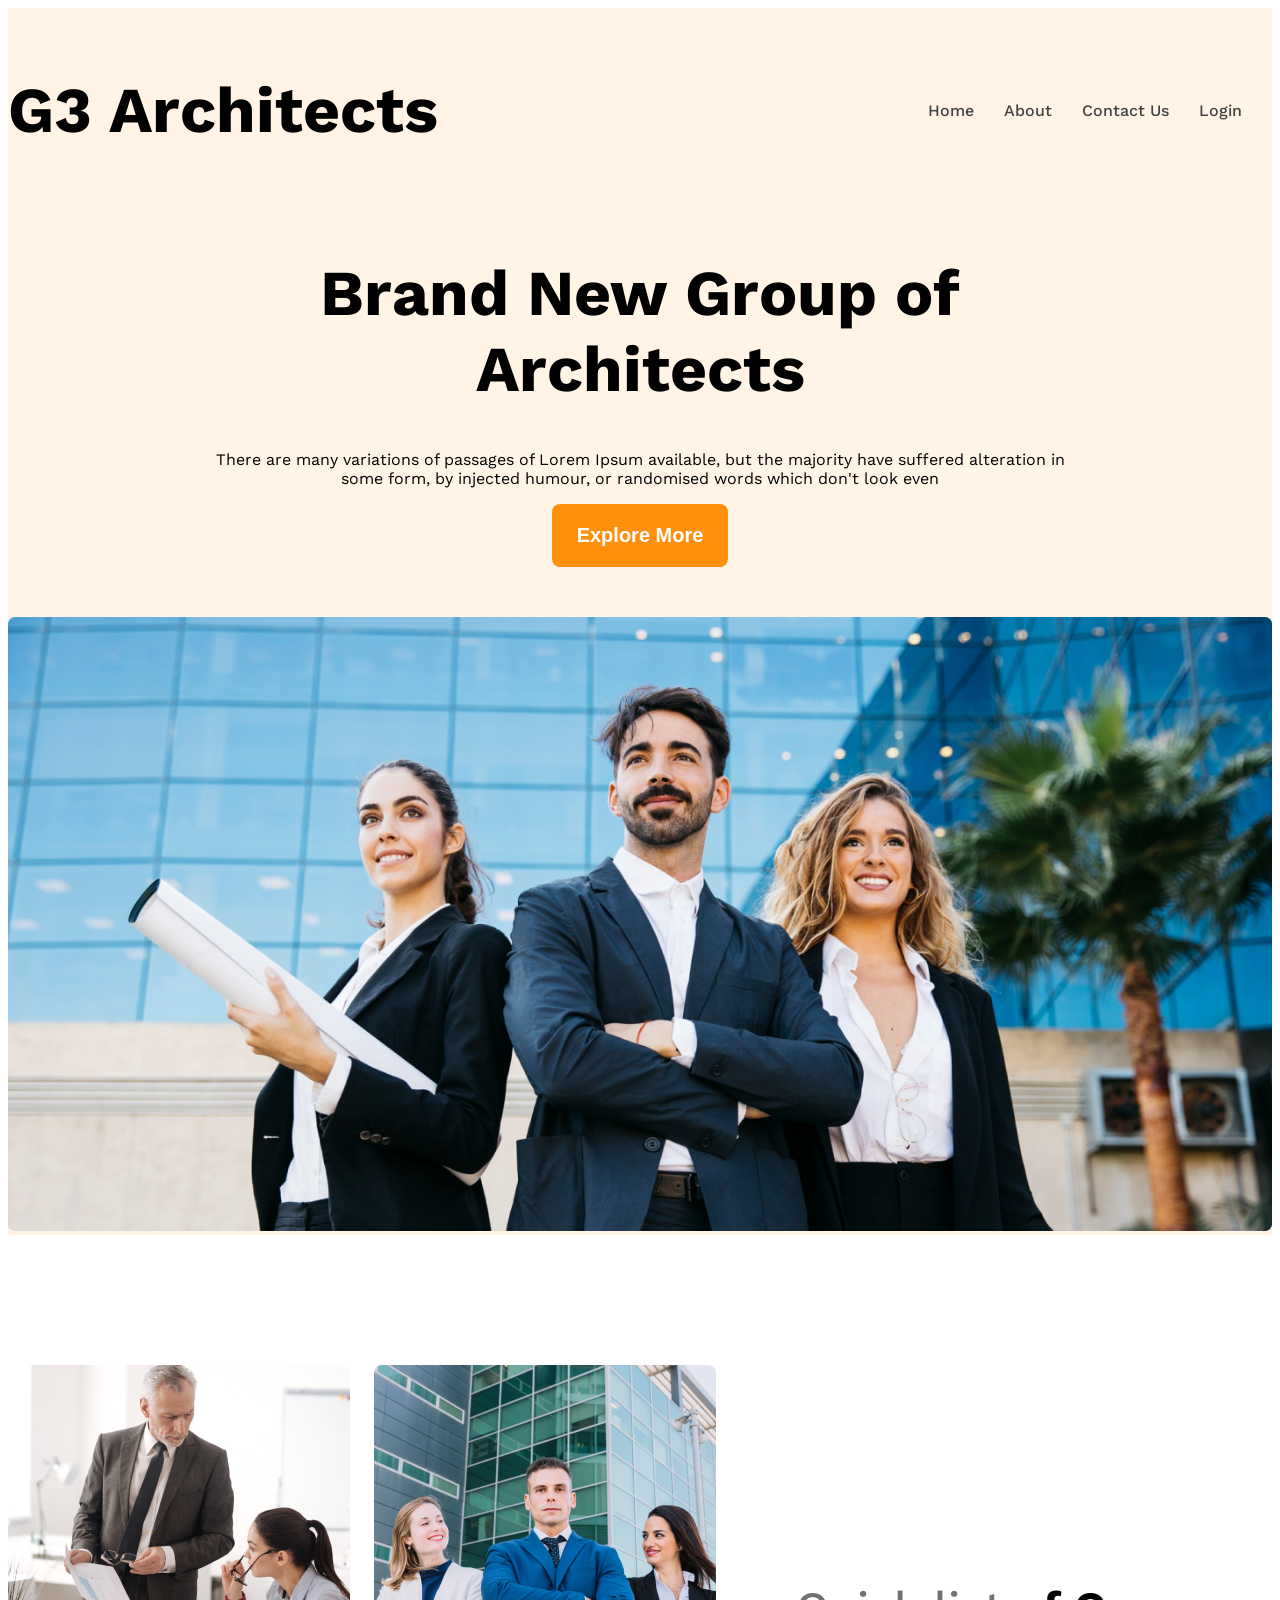
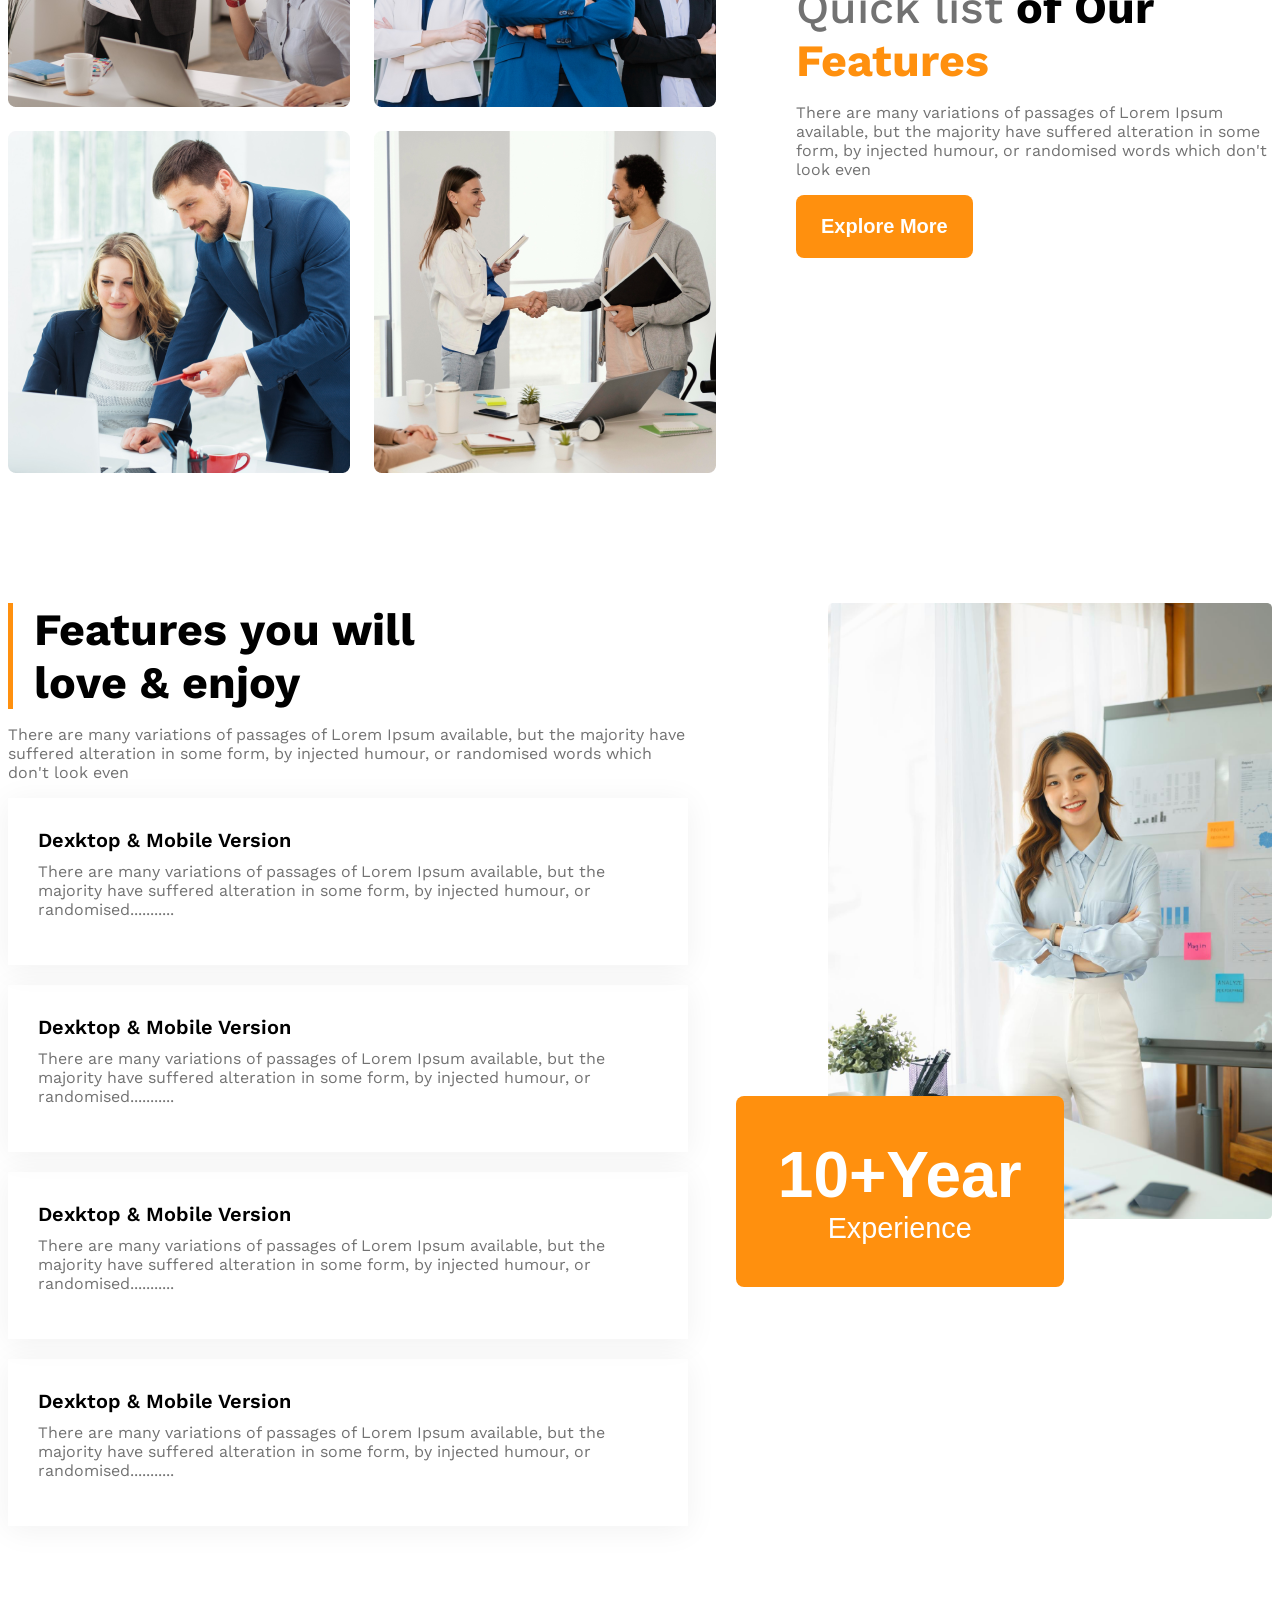
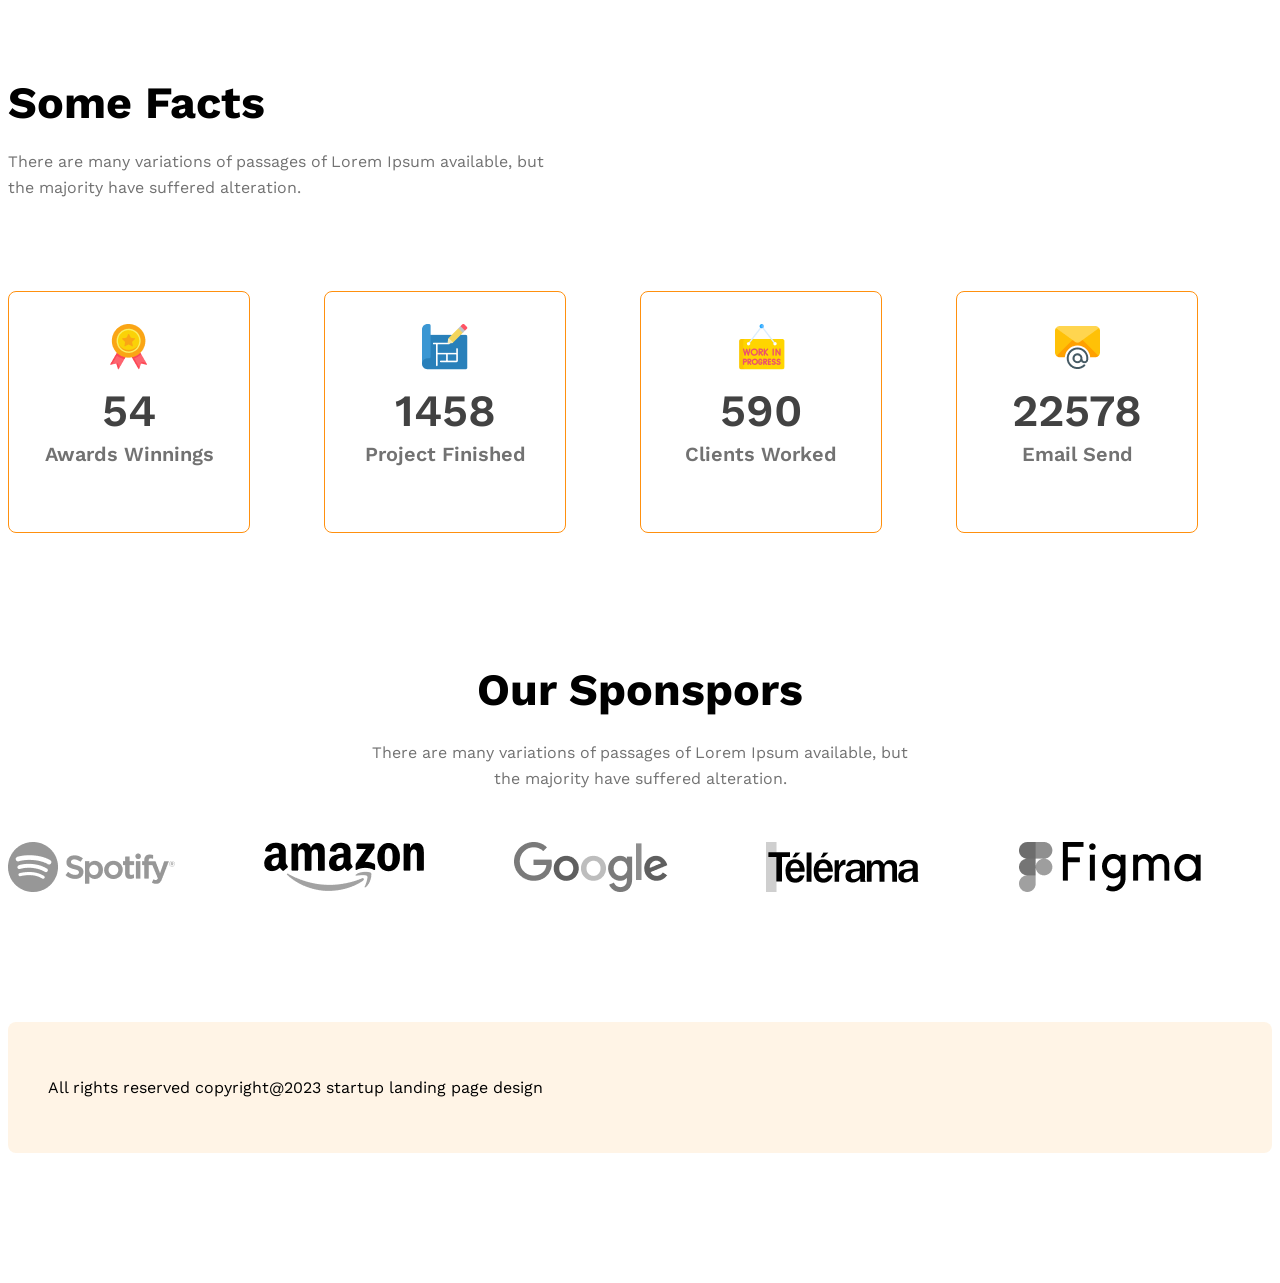
<file: index.html>
<!DOCTYPE html>
<html lang="en">
<head>
    <meta charset="UTF-8">
    <meta name="viewport" content="width=device-width, initial-scale=1.0">
    <title>G4 Architects</title>
    <link rel="preconnect" href="https://fonts.googleapis.com">
<link rel="preconnect" href="https://fonts.gstatic.com" crossorigin>
<link href="https://fonts.googleapis.com/css2?family=Work+Sans:ital,wght@0,100..900;1,100..900&display=swap" rel="stylesheet">
    <link rel="stylesheet" href="./style/style.css">
</head>
<body>
    <header class="bg-light">
        <nav class="navbar display-flex" >
            <h3 class="brand "> G3 Architects</h3>
            <ul class="nav-links display-flex">
                    <!-- li.nav-item*4>a.nav-link                         -->
                <li class="nav-item"><a href="" class="nav-link text-gray">Home </a></li>
                <li class="nav-item"><a href="" class="nav-link text-gray"> About </a></li>
                <li class="nav-item"><a href="" class="nav-link text-gray"> Contact Us </a></li>
                <li class="nav-item"><a href="" class="nav-link text-gray"> Login</a></li>
            </ul>
        </nav>
        <div class="banner">
       <div class="banner-content">
         <h1 class="banner-title">Brand New 
Group of Architects</h1>
      <p class="banner-description">There are many variations of passages of Lorem Ipsum available, but the majority have suffered alteration in some form, by injected humour, or randomised words which don't look even</p>
      <button class="btn-explore">Explore More</button>
       </div>
   
    <img class="banner-img" src="./images/banner.png" alt="">
 </div>
    </header>
    <main>   
        <!-- teams section starts  -->
        <section class="teams display-flex">
            <div class="images-container">
                <img src="./images/team1.png" alt="two team architect discussing about">
                <img src="./images/team2.png" alt="two team architect discussing about">
                <img src="./images/team3.png" alt="two team architect discussing about">
                <img src="./images/team4.png" alt="two team architect discussing about">

            </div>
            <div class="our-features">
                <h2 class="section-title"><span id="quick-list" class="text-light-gray">Quick list</span> <span>of Our</span> <span class="explore-color">Features</span></h2>
                <p class="features-description text-light-gray">There are many variations of passages of Lorem Ipsum available, but the majority have suffered alteration in some form, by injected humour, or randomised words which don't look even</p>
                <button class="btn-explore">Explore More</button>
            </div>
        </section>
        <!-- features section starts  -->
         <section class="features display-flex">
            <div>
                <h3 id="features-section-title" class="section-title">Features you will <br>love & enjoy</h3>
                <p  class="text-light-gray ">There are many variations of passages of Lorem Ipsum available, but the majority have suffered alteration in some form, by injected humour, or randomised words which don't look even</p>
                <div class="good-title">
                    <h4 class="good-title2">Dexktop & Mobile Version</h4>
                    <p class="text-light-gray faul">There are many variations of passages of Lorem Ipsum available, but the majority have suffered alteration in some form, by injected humour, or randomised...........</p>
                </div>
                <div class="good-title">
                    <h4 class="good-title2">Dexktop & Mobile Version</h4>
                    <p class="text-light-gray faul">There are many variations of passages of Lorem Ipsum available, but the majority have suffered alteration in some form, by injected humour, or randomised...........</p>
                </div>
                <div class="good-title">
                    <h4 class="good-title2">Dexktop & Mobile Version</h4>
                    <p class="text-light-gray faul">There are many variations of passages of Lorem Ipsum available, but the majority have suffered alteration in some form, by injected humour, or randomised...........</p>
                </div>
                <div class="good-title">
                    <h4 class="good-title2">Dexktop & Mobile Version</h4>
                    <p class="text-light-gray faul">There are many variations of passages of Lorem Ipsum available, but the majority have suffered alteration in some form, by injected humour, or randomised...........</p>
                </div>
            </div>
            <div>
                <img src="./images/./architect.png" alt="">
                <button id="experience-badge" class="btn-explore"><span id="experience-title">10+Year</span><br><span>Experience</span></button>
            </div>

         </section>
        <!-- feature will enjoy  -->
         <section>
            <div class="part">
                <h3 class="section-title ">Some Facts</h3>
            <p class="text-light-gray fact-description">There are many variations of passages of Lorem Ipsum available, but the majority have suffered alteration.</p>
            </div>
            <div class="facts-container">
                <!-- .fact-card*4>img.fact-icon+h4.fact-number+h5.fact-name  -->
                <div class="fact-card display-flex">
                   <div>
                     <img src="./images/icons/ribon.png" alt="" class="fact-icon">
                    <h4 class="fact-number">54</h4>
                    <h5 class="fact-name">Awards Winnings</h5>
                   </div>
                </div>
                <div class="fact-card display-flex">
                   <div>
                     <img src="./images/icons/projects.png" alt="" class="fact-icon">
                    <h4 class="fact-number">1458</h4>
                    <h5 class="fact-name">Project Finished</h5>
                   </div>
                </div>
                <div class="fact-card display-flex">
                   <div>
                     <img src="./images/icons/customers.png" alt="" class="fact-icon">
                    <h4 class="fact-number">590</h4>
                    <h5 class="fact-name">Clients Worked</h5>
                   </div>
                </div>
                <div class="fact-card display-flex">
                    <div>
                        <img src="./images/icons/email.png" alt="" class="fact-icon">
                    <h4 class="fact-number">22578</h4>
                    <h5 class="fact-name">Email Send</h5>
                    </div>
                </div>
            </div>
         </section>
         <!-- some fact  -->
          <section class="our-sponsors">
            <div class="sponsors-info">
              <h3 class="section-title margin-bottom">Our Sponspors</h3>
              <p class="text-light-gray line-height">There are many variations of passages of Lorem Ipsum available, but the majority have suffered alteration.</p>
            </div>
            <div class="filter-container">
                <img src="./images/sponsors/spotify.png" alt="">
                <img src="./images/sponsors/amazon.png" alt="">
                <img src="./images/sponsors/google.png" alt="">
                <img src="./images/sponsors/telerama.png" alt="">
                <img src="./images/sponsors/figma.png" alt="">
            </div>
          </section>
    </main>
    <footer class="bg-light">
        <p>All rights reserved copyright@2023 startup landing page design</p>
    </footer>
    
    
</body>
</html>
</file>
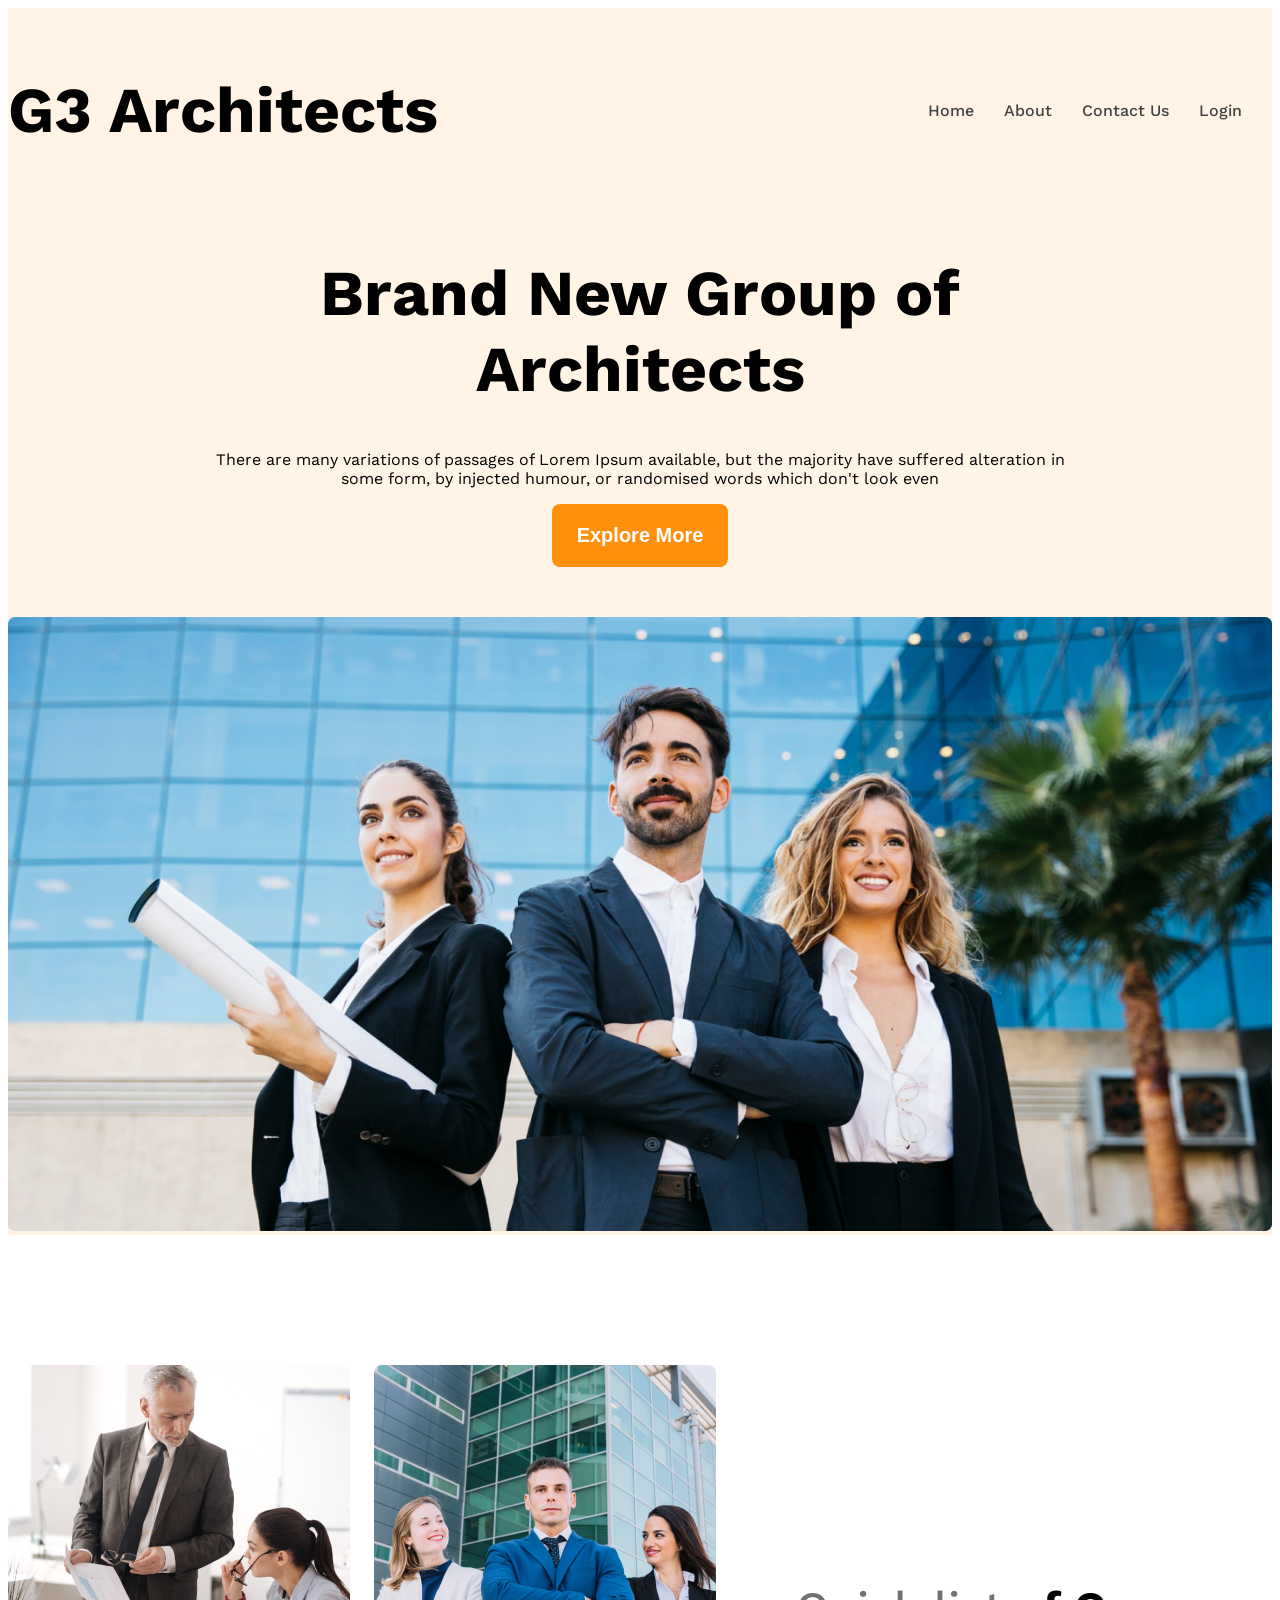
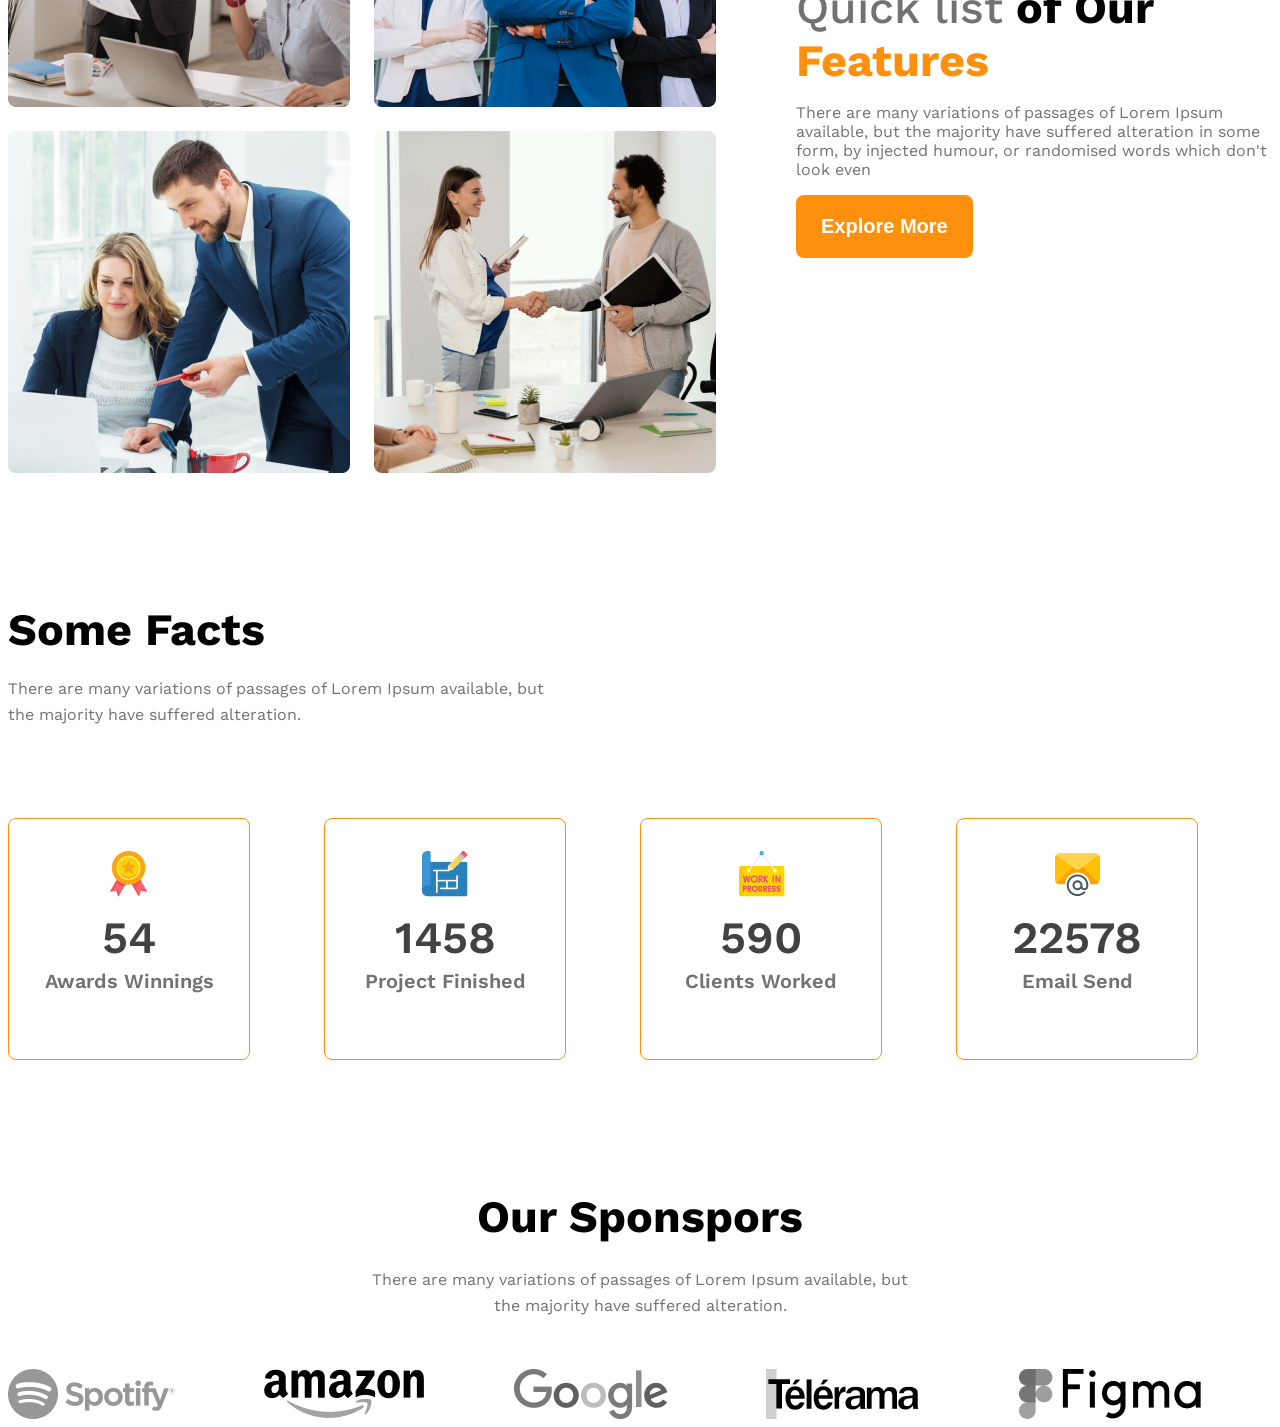
<file: architect.html>
<!DOCTYPE html>
<html lang="en">
<head>
    <meta charset="UTF-8">
    <meta name="viewport" content="width=device-width, initial-scale=1.0">
    <title>G4 Architects</title>
    <link rel="preconnect" href="https://fonts.googleapis.com">
<link rel="preconnect" href="https://fonts.gstatic.com" crossorigin>
<link href="https://fonts.googleapis.com/css2?family=Work+Sans:ital,wght@0,100..900;1,100..900&display=swap" rel="stylesheet">
    <link rel="stylesheet" href="./style/style.css">
</head>
<body>
    <header class="bg-light">
        <nav class="navbar display-flex" >
            <h3 class="brand "> G3 Architects</h3>
            <ul class="nav-links display-flex">
                    <!-- li.nav-item*4>a.nav-link                         -->
                <li class="nav-item"><a href="" class="nav-link text-gray">Home </a></li>
                <li class="nav-item"><a href="" class="nav-link text-gray"> About </a></li>
                <li class="nav-item"><a href="" class="nav-link text-gray"> Contact Us </a></li>
                <li class="nav-item"><a href="" class="nav-link text-gray"> Login</a></li>
            </ul>
        </nav>
        <div class="banner">
       <div class="banner-content">
         <h1 class="banner-title">Brand New 
Group of Architects</h1>
      <p class="banner-description">There are many variations of passages of Lorem Ipsum available, but the majority have suffered alteration in some form, by injected humour, or randomised words which don't look even</p>
      <button class="btn-explore">Explore More</button>
       </div>
   
    <img class="banner-img" src="./images/banner.png" alt="">
 </div>
    </header>
    <main>
        <section class="teams display-flex">
            <div class="images-container">
                <img src="./images/team1.png" alt="two team architect discussing about">
                <img src="./images/team2.png" alt="two team architect discussing about">
                <img src="./images/team3.png" alt="two team architect discussing about">
                <img src="./images/team4.png" alt="two team architect discussing about">

            </div>
            <div class="our-features">
                <h2 class="section-title"><span id="quick-list" class="text-light-gray">Quick list</span> <span>of Our</span> <span class="explore-color">Features</span></h2>
                <p class="features-description text-light-gray">There are many variations of passages of Lorem Ipsum available, but the majority have suffered alteration in some form, by injected humour, or randomised words which don't look even</p>
                <button class="btn-explore">Explore More</button>
            </div>
        </section>
        <!-- feature will enjoy  -->
         <section>
            <div class="part">
                <h3 class="section-title ">Some Facts</h3>
            <p class="text-light-gray fact-description">There are many variations of passages of Lorem Ipsum available, but the majority have suffered alteration.</p>
            </div>
            <div class="facts-container">
                <!-- .fact-card*4>img.fact-icon+h4.fact-number+h5.fact-name  -->
                <div class="fact-card display-flex">
                   <div>
                     <img src="./images/icons/ribon.png" alt="" class="fact-icon">
                    <h4 class="fact-number">54</h4>
                    <h5 class="fact-name">Awards Winnings</h5>
                   </div>
                </div>
                <div class="fact-card display-flex">
                   <div>
                     <img src="./images/icons/projects.png" alt="" class="fact-icon">
                    <h4 class="fact-number">1458</h4>
                    <h5 class="fact-name">Project Finished</h5>
                   </div>
                </div>
                <div class="fact-card display-flex">
                   <div>
                     <img src="./images/icons/customers.png" alt="" class="fact-icon">
                    <h4 class="fact-number">590</h4>
                    <h5 class="fact-name">Clients Worked</h5>
                   </div>
                </div>
                <div class="fact-card display-flex">
                    <div>
                        <img src="./images/icons/email.png" alt="" class="fact-icon">
                    <h4 class="fact-number">22578</h4>
                    <h5 class="fact-name">Email Send</h5>
                    </div>
                </div>
            </div>
         </section>
         <!-- some fact  -->
          <section class="our-sponsors">
            <div class="sponsors-info">
              <h3 class="section-title margin-bottom">Our Sponspors</h3>
              <p class="text-light-gray line-height">There are many variations of passages of Lorem Ipsum available, but the majority have suffered alteration.</p>
            </div>
            <div class="filter-container">
                <img src="./images/sponsors/spotify.png" alt="">
                <img src="./images/sponsors/amazon.png" alt="">
                <img src="./images/sponsors/google.png" alt="">
                <img src="./images/sponsors/telerama.png" alt="">
                <img src="./images/sponsors/figma.png" alt="">
            </div>
          </section>
    </main>
    
    
</body>
</html>
</file>
<file: style/style.css>
body{
    font-family: "Work Sans", sans-serif;
}
/* shared style  */
.display-flex{
    display: flex;
}
/* navbar related styles  */
.navbar{
    justify-content: space-between;
    align-items: center;
}
.brand{
    font-weight: 700;
    font-size: 4rem;
}
.explore-color{
    color: #FF900E;
}
/* dark 02  */
.text-gray{
    color: #424242;
}
/* dark 03  */
.text-light-gray{
    color: #727272;
}

.bg-light{
    background-color: rgba(255, 144, 14, 0.1);
}
.btn-explore{
    background-color: #FF900E;
    padding: 20px 25px;
    color: white;
    border: none;
    border-radius: 8px;
    font-size: 1.25rem;
    font-weight: 600;
}
.nav-item{
    list-style: none;
    margin-right: 30px;
}
.nav-link{
    text-decoration: none;
    font-weight: 500;
}
.navbar,.banner{
max-width: 1440px;
margin: 0 auto;
}
.banner-content{
    max-width: 850px;
    margin: 0 auto;
    text-align: center;
    margin-bottom: 50px;
}
.banner-title{
    font-size: 4rem;
    font-weight: 700;
}
.banner-img{
    width: 100%;
}
main{
    max-width: 1440px;
    margin: 0 auto;
}
main > section{
    margin-top: 130px;
}
/* team and feature related styled  */
.teams{
    align-items: center;
}
.images-container{
    display: grid;
    grid-template-columns:  repeat(2,1fr);
    gap: 24px;
}
.our-features{
    margin-left: 80px;
    max-width: 530px;
}
.section-title{
    font-size: 2.8rem;
    font-weight: 700;
    margin: 0 auto;
}
#quick-list{
    font-weight: 500;
}
.facts-container{
    display: grid;
    grid-template-columns: repeat(4,1fr);
}
.fact-card{
    border: 1px solid #FF900E;
    width: 240px;
    height: 240px;
    border-radius: 8px;
    text-align: center;
    justify-content: center;
    align-items: center;
}
.fact-number{
    font-size: 2.8rem;
    font-weight: 600;
    margin-top: 10px;
    margin-bottom: 5px;
   color: #424242;
}
.fact-name{
    font-size: 1.25rem;
    font-weight: 600;
    margin-top: 5px;
    color:#727272 ;
}
.fact-description{
    max-width: 540px;
    margin-top: 20px;
    margin-bottom: 90px;
    line-height: 26px;
}
/* sponsor related styled  */
.sponsors-info{
    max-width: 540px;
    text-align: center;
    margin: 50px auto;
}
.margin-bottom{
    margin-bottom: 24px;
}
.line-height{
    line-height: 26px;
    
}
.filter-container{
    display: grid;
    grid-template-columns: repeat(5,1fr);
    
}
.filter-container img{
    filter: grayscale(100%);
}
/* features section related styled  */
#features-section-title{
    border-left:5px solid #FF900E;
    padding-left: 21px;
}
.good-title .good-title2{
    font-size: 1.25rem;
    font-weight: 600;
    margin-top: 0px;
    margin-bottom: 0px;
}
.good-title{
    padding: 30px;
    margin-bottom: 20px;
    box-shadow:0 4px 30px 0 rgba(0, 0, 0, 0.06);
}
.features{
    gap: 140px;
}
.features .faul{
    margin-top: 10px;
}
#experience-badge{
    padding: 42px;
    font-size: 1.8rem;
    font-weight: 500;
    margin-left: -92px;
    margin-top: -150px;

}
#experience-title{
    font-size: 4rem;
    font-weight: 700;
}
.features img {
    width: 100%;
}
footer{
    max-width: 1440px;
    margin: 130px auto ;
    
    padding: 40px;
    justify-items: center;
    border-radius: 8px;
}

@media screen and (max-width:576px){
    .navbar,
    .nav-links,
    .teams,.features{
        flex-direction: column;
    }
footer{
    display: none;
}
    .images-container,.facts-container,.filter-container{
        grid-template-columns: 1fr;
    }
  #experience-badge{
         margin-top: 20px;
         margin-left: 30px;
         
    }
    .facts-container{
        justify-items: center;
    }
    .filter-container{
        justify-items: center;
        gap: 50px;
    }
      .facts-container{
        gap:20px;
      }
    .our-features{
        margin-left: 20px;
    }
}
/* medium size device  */
@media screen and (min-width:576px) and (max-width:992px){
    .teams{
        flex-direction: column;
    }
    .our-features{
        margin: 50px auto;
    }
    .part{
        justify-items: center;
        text-align: center;
    }
    .filter-container,.facts-container{
        grid-template-columns: repeat(2,1fr);
        gap: 40px;
        justify-items: center;
    }
}
</file>
